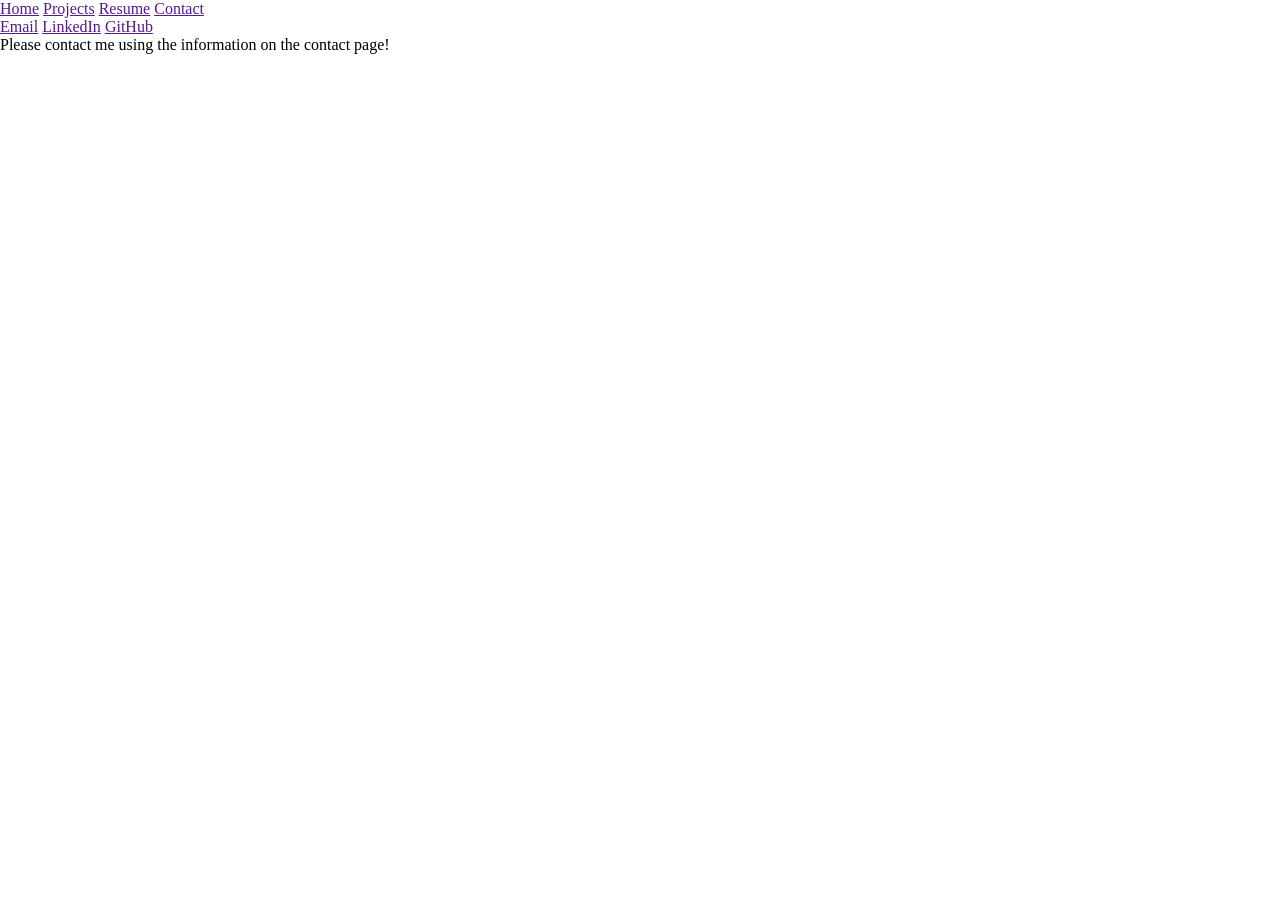
<file: index.html>
<!doctype html>
<html lang="en">
  <head>
    <meta charset="UTF-8" />
    <meta name="viewport" content="width=device-width, initial-scale=1.0" />
    <title>Lauren Forsyth's Web Development Portfolio</title>
    <link rel="stylesheet" href="styles.css" />
  </head>
  <body>
    <div class="header">
      <a href="">Home</a>
      <a href="">Projects</a>
      <a href="">Resume</a>
      <a href="">Contact</a>
      <div class="socials">
        <a href="">Email</a>
        <a href="">LinkedIn</a>
        <a href="">GitHub</a>
      </div>
    </div>
    <div class="content"></div>
    <div class="footer">
      <p>Please contact me using the information on the contact page!</p>
    </div>
  </body>
</html>
</file>
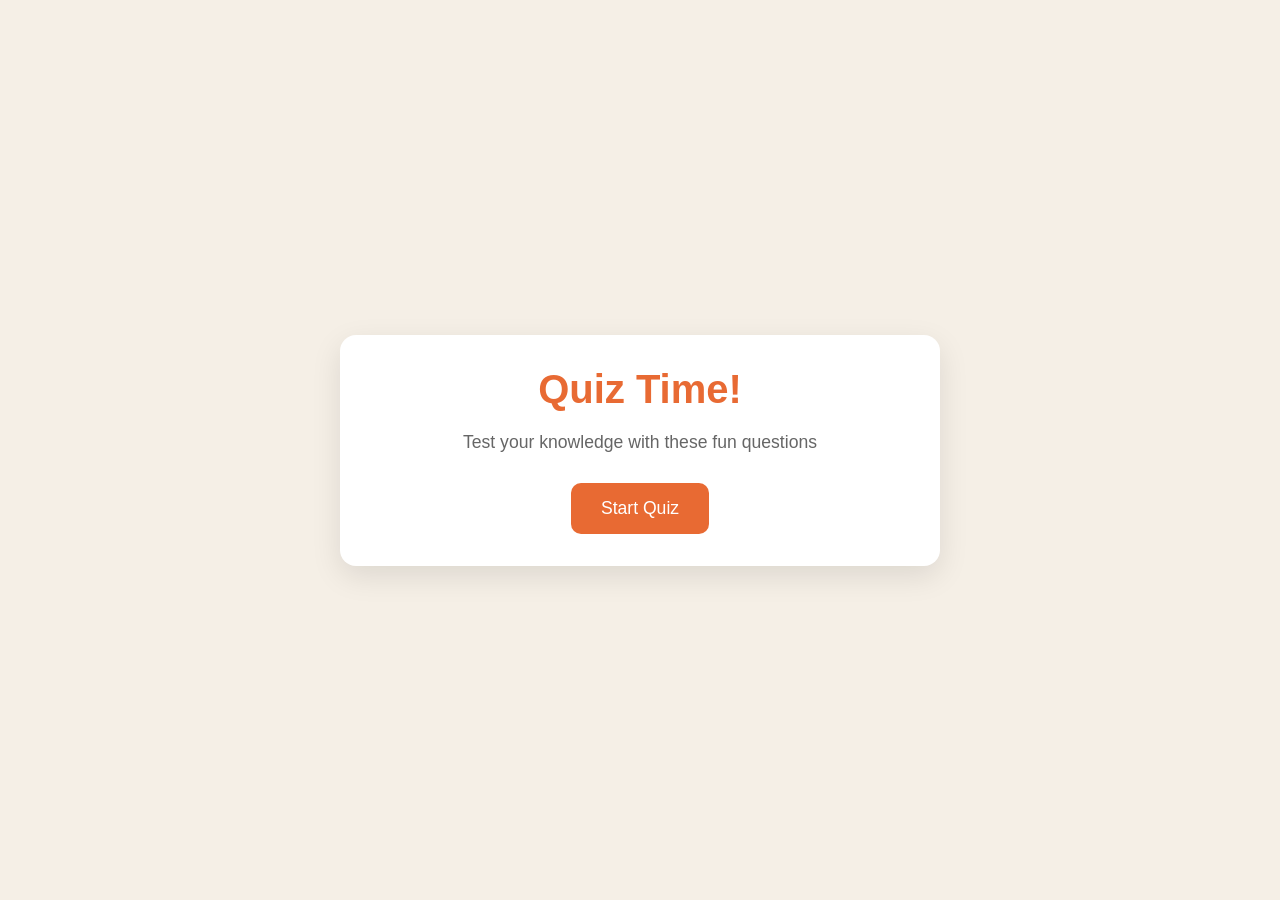
<file: Project_1_Quiz/index.html>
<!doctype html>
<html lang="en">
  <head>
    <meta charset="UTF-8" />
    <meta name="viewport" content="width=device-width, initial-scale=1.0" />
    <title>Quiz Game</title>
    <link rel="stylesheet" href="style.css" />
  </head>
  <body>
    <div class="container">
      <div class="screen active" id="start-screen">
        <h1>Quiz Time!</h1>
        <p>Test your knowledge with these fun questions</p>
        <button id="start-btn">Start Quiz</button>
      </div>

      <div class="screen" id="quiz-screen">
        <div class="quiz-header">
          <h2 id="question-text">Question goes here</h2>
          <div class="quiz-info">
            <p>
              Question <span id="current-question">1</span> of
              <span id="total-questions">5</span>
            </p>

            <p>Score: <span id="score">0</span></p>
          </div>
        </div>

        <div id="answers-container" class="answers-container">
          <!-- Answer buttons will be insterted here from our js code later at some point -->
        </div>

        <div class="progress-bar">
          <div id="progress" class="progress"></div>
        </div>
      </div>

      <div id="result-screen" class="screen">
        <h1>Quiz Results</h1>
        <div class="result-info">
          <p>
            You scored <span id="final-score">0</span> out of
            <span id="max-score">5</span>
          </p>

          <div id="result-message">Good job!</div>
        </div>
        <button id="restart-btn">Restart Quiz</button>
      </div>
    </div>
    <script src="script.js"></script>
  </body>
</html>
</file>
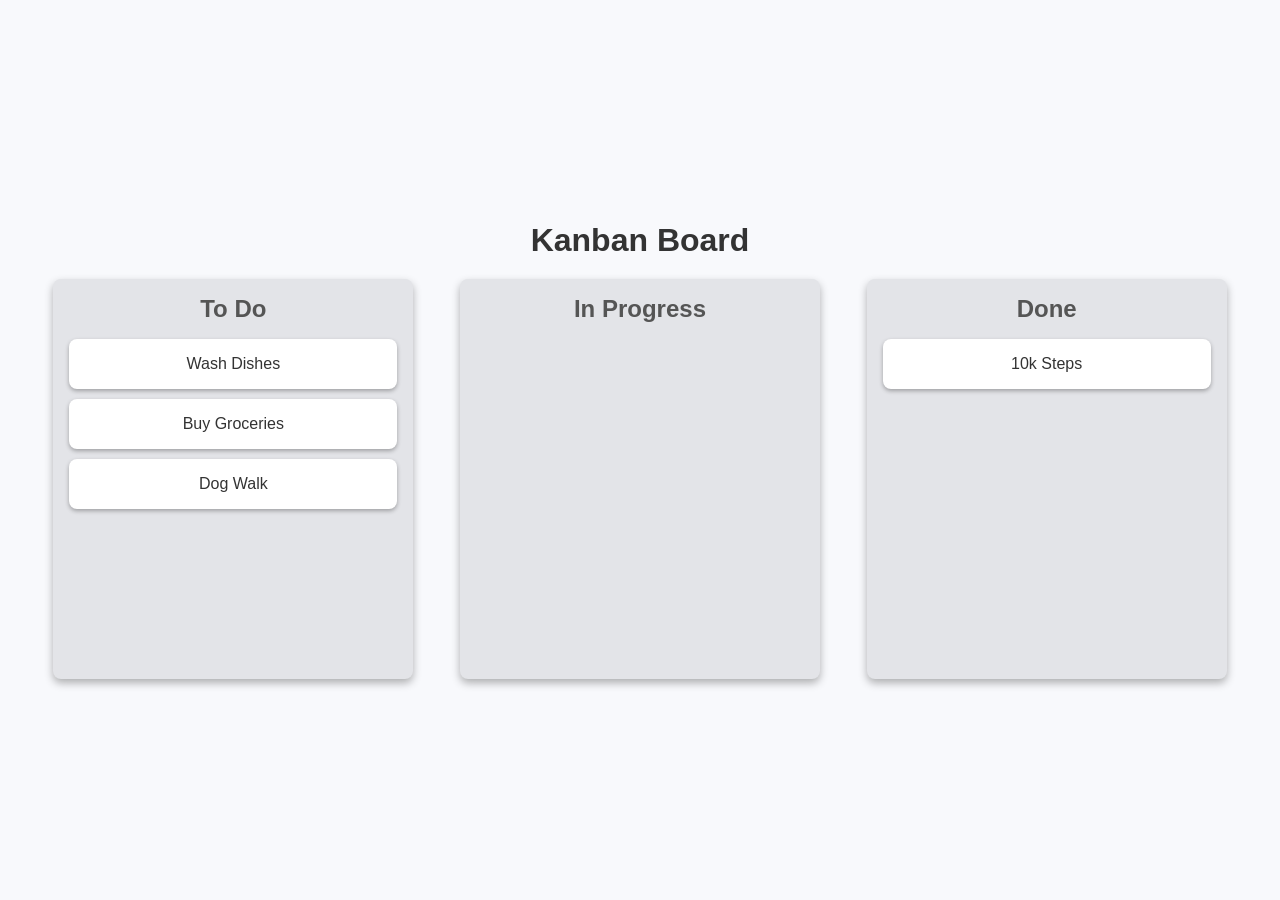
<file: Project_3_KanbanBoard/index.html>
<!doctype html>
<html lang="en">
  <head>
    <meta charset="UTF-8" />
    <meta name="viewport" content="width=device-width, initial-scale=1.0" />
    <title>Kanban Board</title>
    <link rel="stylesheet" href="styles.css">
  </head>
  <body>
    <div class="container">
      <h1>Kanban Board</h1>
      <div class="board">
        <div class="list" id="list1">
          <h2>To Do</h2>
          <div class="card" id="card1" draggable="true">Wash Dishes</div>
          <div class="card" id="card2" draggable="true">Buy Groceries</div>
          <div class="card" id="card3" draggable="true">Dog Walk</div>
        </div>
        <div class="list" id="list2">
            <h2>In Progress</h2>
        </div>
        <div class="list" id="list3">
            <h2>Done</h2>
            <div class="card" id="card1" draggable="true">10k Steps</div
        </div>
      </div>
    </div>
    <script src="script.js"></script>
  </body>
</html>
</file>
<file: styles.css>
* {
  padding: 0;
  margin: 0;
  box-sizing: border-box;
}
</file>
<file: Project_1_Quiz/style.css>
/*Basic Reset*/
* {
  margin: 0;
  padding: 0;
  box-sizing: border-box;
}

body {
  background-color: #f5efe6;
  display: flex;
  justify-content: center;
  align-items: center;
  min-height: 100vh;
  padding: 1rem;
  font-family: sans-serif;
}

.container {
  background-color: white;
  border-radius: 1rem;
  box-shadow: 0 10px 30px rgba(0, 0, 0, 0.1);
  width: 100%;
  max-width: 600px;
  overflow: hidden;
  position: relative;
}

/* Screens */
.screen {
  display: none;
  padding: 2rem;
  text-align: center;
}

.screen.active {
  display: block;
}

/* Start Screen */
#start-screen h1 {
  color: #e86a33;
  margin-bottom: 20px;
  font-size: 2.5rem;
}

#start-screen p {
  color: #666;
  margin-bottom: 30px;
  font-size: 1.1rem;
}

/* Quiz Screen */
.quiz-header {
  margin-bottom: 30px;
}

#question-text {
  color: #333;
  font-size: 1.5rem;
  margin-bottom: 1rem;
  line-height: 1.4;
}

.quiz-info {
  display: flex;
  justify-content: space-between;
  color: #666;
  margin-bottom: 10px;
}

.answers-container {
  display: flex;
  flex-direction: column;
  gap: 10px;
  margin-bottom: 25px;
}

.answer-btn {
  background-color: #f8f0e5;
  color: #333;
  border: 2px solid #eadbc8;
  border-radius: 10px;
  padding: 1rem;
  cursor: pointer;
  text-align: left;
  transition: all 0.3s ease;
}

.answer-btn:hover {
  background-color: #eadbc8;
  border-color: #dac0ae;
}

.answer-btn.correct {
  background-color: #e6fff0;
  border-color: #a3f0c4;
  color: #28a745;
}

.answer-btn.incorrect {
  background-color: #fff0f0;
  border-color: #ffbdbd;
  color: #dc3545;
}

.progress-bar {
  height: 10px;
  background-color: #f8f0e5;
  border-radius: 5px;
  overflow: hidden;
  margin-top: 20px;
}

.progress {
  height: 100%;
  background-color: #e86a33;
  width: 0%;
  transition: width 0.3s ease;
}

/* Result Screen */

.results-screen h1 {
  color: #e86a33;
  margin-bottom: 30px;
}

.result-info {
  background-color: #f8f0e5;
  border-radius: 10px;
  padding: 20px;
  margin-bottom: 30px;
}

.result-info p {
  font-size: 1.2rem;
  color: #333;
  margin-bottom: 1rem;
}

#result-message {
  font-size: 1.5rem;
  font-weight: 600;
  color: #e86a33;
}

button {
  background-color: #e86a33;
  color: white;
  border: none;
  border-radius: 10px;
  padding: 15px 30px;
  font-size: 1.1rem;
  cursor: pointer;
  transition: background-color 0.3s ease;
}

button:hover {
  background-color: #d45b28;
}

/* Media Queries */
@media (max-width: 500px) {
  .screen {
    padding: 1rem;
  }
  .start-screen h1 {
    font-size: 2rem;
  }
}
</file>
<file: Project_3_KanbanBoard/styles.css>
* {
  padding: 0;
  margin: 0;
  box-sizing: border-box;
}

body {
  font-family: sans-serif;
  background-color: #f8f9fc;
  display: flex;
  justify-content: center;
  align-items: center;
  min-height: 100vh;
}

.container {
  text-align: center;
  width: 100%;
  padding: 1.2rem;
}

h1 {
  color: #333;
  margin-bottom: 20px;
  font-size: 2rem;
}

.board {
  display: flex;
  justify-content: space-around;
  align-items: flex-start;
  width: 100%;
  max-width: 1200px;
  margin: 0 auto;
  gap: 20px;
}

.list {
  background-color: #e3e4e8;
  padding: 1rem;
  border-radius: 8px;
  width: 30%;
  min-height: 400px;
  box-shadow: 0 4px 8px rgba(0, 0, 0, 0.3);
}

.list h2 {
  color: #555;
  margin-bottom: 1rem;
  font-size: 1.5rem;
}

.card {
  background-color: white;
  color: #333;
  padding: 1rem;
  margin-bottom: 10px;
  border-radius: 8px;
  cursor: grab;
  box-shadow: 0 2px 4px rgba(0, 0, 0, 0.3);
  transition:
    transform 0.2s,
    box-shadow 0.2s;
}

.card:active {
  cursor: grabbing;
  transform: scale(1.05);
  box-shadow: 0 4px 8px rgba(0, 0, 0, 0.3);
}

.list.over {
  background-color: #d1d3d8;
}

@media (max-width: 768px) {
  .board {
    flex-direction: column;
    align-items: center;
  }
  .list {
    width: 80%;
    margin-bottom: 20px;
  }
}
</file>
